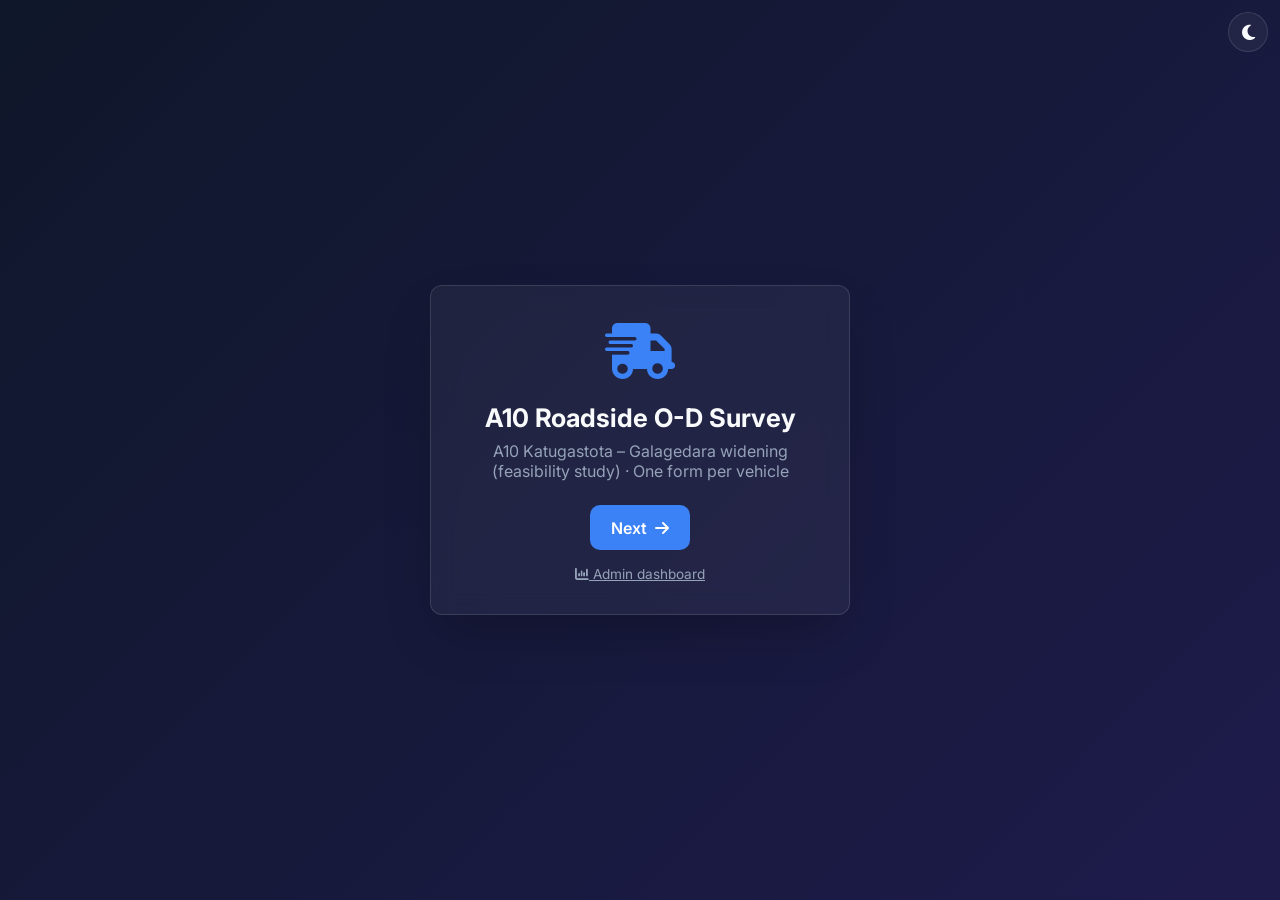
<file: index.html>
<!DOCTYPE html>
<html lang="en">
<head>
    <meta charset="UTF-8">
    <meta name="viewport" content="width=device-width, initial-scale=1.0, viewport-fit=cover">
    <title>A10 Roadside O-D Survey</title>
    <link href="https://fonts.googleapis.com/css2?family=Inter:wght@400;500;600;700;800&display=swap" rel="stylesheet">
    <link rel="stylesheet" href="https://cdnjs.cloudflare.com/ajax/libs/font-awesome/6.4.0/css/all.min.css">
    <link rel="stylesheet" href="style.css">
    <link rel="manifest" href="manifest.json">
    <link rel="icon" type="image/png" sizes="32x32" href="icons/favicon-32.png">
    <link rel="apple-touch-icon" href="icons/apple-touch-icon.png">
    <meta name="theme-color" content="#0f172a">
    <meta name="apple-mobile-web-app-capable" content="yes">
</head>
<body>

    <button id="theme-toggle" class="theme-btn" title="Toggle theme" aria-label="Toggle theme">
        <i class="fa-solid fa-moon"></i>
    </button>

    <div id="app-container">

        <!-- Screen 1: Welcome -->
        <section id="screen-welcome" class="screen active">
            <div class="card">
                <div class="icon-container"><i class="fa-solid fa-truck-fast"></i></div>
                <h1 class="title">A10 Roadside O-D Survey</h1>
                <p class="subtitle">One form per vehicle</p>
                <button id="btn-next" class="btn-primary pulse-anim">Next <i class="fa-solid fa-arrow-right"></i></button>
                <a href="admin.html" class="btn-link admin-link"><i class="fa-solid fa-chart-column"></i> Admin dashboard</a>
            </div>
        </section>

        <!-- Screen 2: Shift setup -->
        <section id="screen-setup" class="screen">
            <div class="card">
                <h2 class="title">Shift Setup</h2>
                <div class="form-group">
                    <label for="surveyor-name"><i class="fa-solid fa-user"></i> Recorder (enumerator)</label>
                    <input type="text" id="surveyor-name" placeholder="Enter your name" autocomplete="off">
                </div>
                <div class="form-group">
                    <label id="lbl-survey-location"><i class="fa-solid fa-location-dot"></i> Survey location (station)</label>
                    <div id="loc-chips" class="chips setup-chips loc-chips" role="radiogroup" aria-labelledby="lbl-survey-location"></div>
                    <input type="hidden" id="survey-location">
                </div>
                <div class="form-group">
                    <label for="survey-direction"><i class="fa-solid fa-arrow-right-arrow-left"></i> Direction of travel surveyed</label>
                    <div id="dir-chips" class="chips setup-chips" role="radiogroup" aria-label="Direction"></div>
                    <input type="text" id="survey-direction" placeholder="or type, e.g. Towards Kandy" autocomplete="off">
                </div>
                <p class="setup-note"><i class="fa-solid fa-location-crosshairs"></i> Date, time, a form number and the phone's GPS position are saved with every interview automatically. Allow location access when the phone asks.</p>
                <button id="btn-start" class="btn-primary w-full btn-disabled" disabled>Start Shift <i class="fa-solid fa-play"></i></button>
                <button id="btn-export-setup" class="btn-link" type="button"><i class="fa-solid fa-download"></i> Export Local Backup</button>
            </div>
        </section>

        <!-- Screen 3: Questionnaire -->
        <section id="screen-survey" class="screen survey-screen">
            <header class="topbar">
                <div class="session-info">
                    <span class="chip chip-strong"><i class="fa-solid fa-user"></i> <b id="info-name">-</b></span>
                    <span class="chip"><i class="fa-solid fa-location-dot"></i> <b id="info-location">-</b></span>
                    <button id="info-direction" class="chip chip-btn" type="button" title="Tap to change the direction surveyed"><i class="fa-solid fa-arrow-right-arrow-left"></i> <b id="info-direction-text">-</b></button>
                    <span id="gps-chip" class="chip gps-chip wait" title="Saved with each interview"><i class="fa-solid fa-location-crosshairs"></i> <span class="gps-text">GPS searching…</span></span>
                </div>
                <div class="header-actions">
                    <span id="sync-status" class="sync-status"><span class="dot"></span><span class="sync-text">Online</span></span>
                    <button id="btn-my-vehicles" class="chip chip-btn" type="button" title="My vehicles today, against my target"><i class="fa-solid fa-clipboard-check"></i> <b id="count-session">0</b> <i class="fa-solid fa-chevron-down my-chev"></i></button>
                    <button id="btn-undo" class="icon-btn" title="Delete the last saved interview"><i class="fa-solid fa-rotate-left"></i><span class="hide-sm">Undo</span></button>
                    <button id="btn-export" class="icon-btn" title="Export local backup"><i class="fa-solid fa-download"></i></button>
                    <button id="btn-end" class="icon-btn danger" title="End shift"><i class="fa-solid fa-flag-checkered"></i><span class="hide-sm">End</span></button>
                </div>
            </header>

            <main class="form-scroll" id="form-scroll">
                <div class="interview-form">
                    <!-- Filled in automatically -->
                    <section class="q auto-info" aria-label="Recorded automatically">
                        <div class="auto-grid">
                            <div class="auto-wide"><span class="auto-label">Form No. (next)</span><b id="auto-id">-</b></div>
                            <div><span class="auto-label">Date</span><b id="auto-date">-</b></div>
                            <div><span class="auto-label">Time</span><b id="auto-time">-</b></div>
                            <div class="auto-wide"><span class="auto-label">Location (GPS)</span><b id="auto-location">Waiting for GPS…</b></div>
                        </div>
                        <p class="auto-note"><i class="fa-solid fa-circle-info"></i> Recorded automatically when you save.</p>
                    </section>
                    <form id="interview-form" class="interview-form" novalidate autocomplete="off"></form>
                </div>
            </main>

            <footer class="save-bar">
                <span id="progress" class="progress">0 answered</span>
                <button id="btn-clear" class="btn-secondary" type="button"><i class="fa-solid fa-eraser"></i> Clear</button>
                <button id="btn-save" class="btn-primary" type="button"><i class="fa-solid fa-floppy-disk"></i> Save interview</button>
            </footer>
        </section>
    </div>

    <!-- Modal (confirm / summary) -->
    <div id="modal" class="modal hidden" role="dialog" aria-modal="true" aria-labelledby="modal-title">
        <div class="modal-card">
            <h3 id="modal-title"></h3>
            <div id="modal-body"></div>
            <div class="modal-actions">
                <button id="modal-cancel" class="btn-secondary">Cancel</button>
                <button id="modal-ok" class="btn-primary">OK</button>
            </div>
        </div>
    </div>

    <div id="toast-container" aria-live="polite"></div>

    <script>
        if ('serviceWorker' in navigator) {
            window.addEventListener('load', () => {
                navigator.serviceWorker.register('./sw.js').catch(err => console.log('SW registration failed:', err));
            });
        }
    </script>
    <script src="config.js"></script>
    <script src="areas.js"></script>
    <script src="app.js"></script>
</body>
</html>
</file>
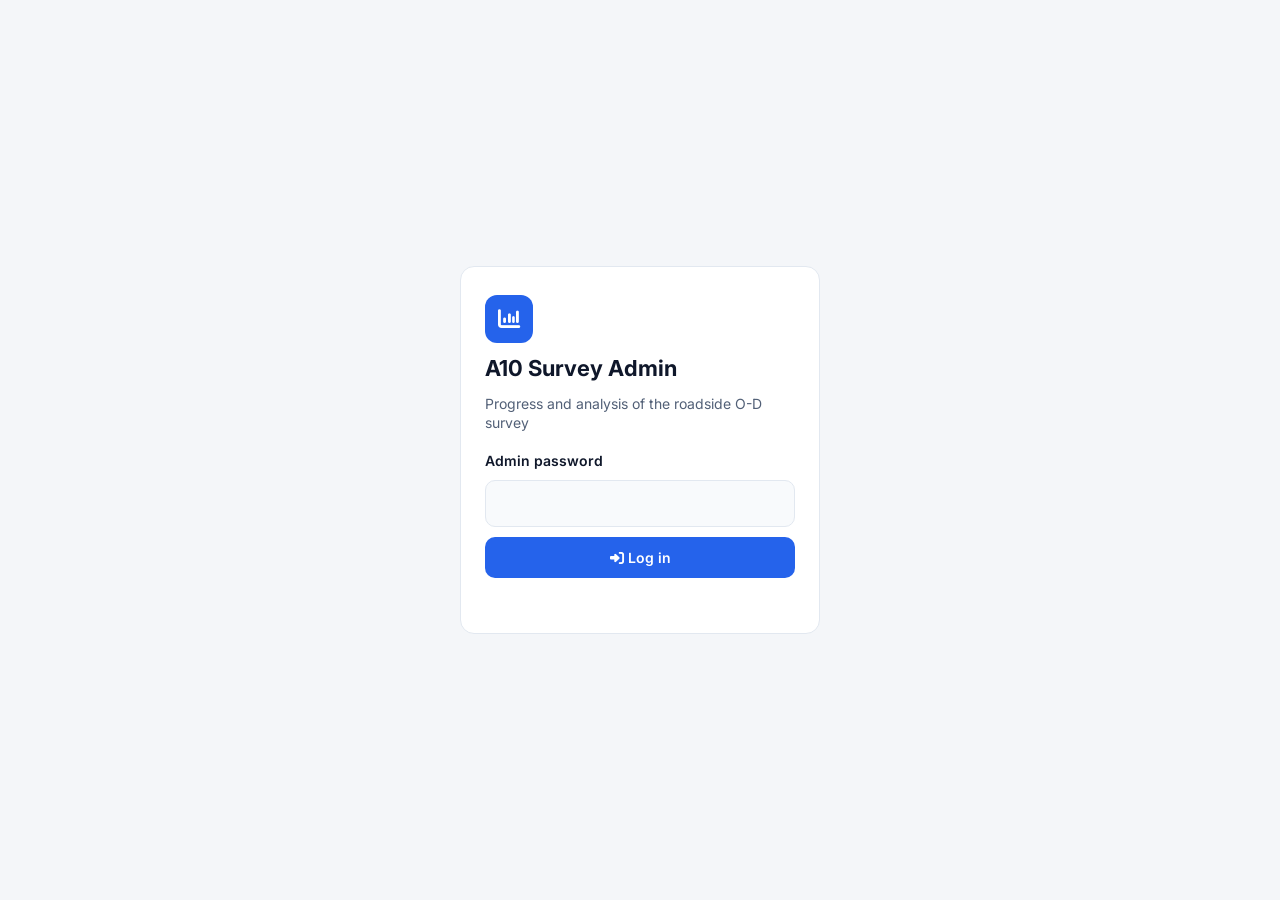
<file: admin.html>
<!DOCTYPE html>
<html lang="en">
<head>
    <meta charset="UTF-8">
    <meta name="viewport" content="width=device-width, initial-scale=1.0">
    <title>A10 Survey Admin</title>
    <meta name="robots" content="noindex">
    <link href="https://fonts.googleapis.com/css2?family=Inter:wght@400;500;600;700&display=swap" rel="stylesheet">
    <link rel="stylesheet" href="https://cdnjs.cloudflare.com/ajax/libs/font-awesome/6.4.0/css/all.min.css">
    <link rel="stylesheet" href="admin.css">
    <link rel="icon" type="image/png" sizes="32x32" href="icons/favicon-32.png">
</head>
<body>
    <!-- Login -->
    <main id="login" class="login">
        <form id="login-form" class="login-card" autocomplete="off">
            <div class="login-icon"><i class="fa-solid fa-chart-column"></i></div>
            <h1>A10 Survey Admin</h1>
            <p class="muted">Progress and analysis of the roadside O-D survey</p>
            <label for="pw">Admin password</label>
            <input id="pw" type="password" autocomplete="current-password" required>
            <button type="submit" id="login-btn" class="btn"><i class="fa-solid fa-right-to-bracket"></i> Log in</button>
            <p id="login-msg" class="msg" role="alert"></p>
        </form>
    </main>

    <!-- Dashboard -->
    <div id="dash" class="hidden">
        <header class="top">
            <div class="brand"><i class="fa-solid fa-chart-column"></i> A10 Survey Admin</div>
            <nav class="tabs" role="tablist" id="tabs"></nav>
            <div class="top-actions">
                <span id="updated" class="muted small"></span>
                <button id="refresh" class="btn-ghost" title="Refresh now"><i class="fa-solid fa-rotate"></i><span class="hide-sm"> Refresh</span></button>
                <button id="logout" class="btn-ghost" title="Log out"><i class="fa-solid fa-right-from-bracket"></i></button>
            </div>
        </header>
        <div class="filters">
            <label>Station <select id="f-station"></select></label>
            <label>Date <select id="f-date"></select></label>
        </div>
        <main id="view" class="view"></main>
    </div>

    <script src="config.js"></script>
    <script src="admin.js"></script>
</body>
</html>
</file>
<file: style.css>
:root {
    --bg-gradient: linear-gradient(135deg, #0f172a 0%, #1e1b4b 100%);
    --glass-bg: rgba(255, 255, 255, 0.05);
    --glass-bg-strong: rgba(255, 255, 255, 0.09);
    --glass-border: rgba(255, 255, 255, 0.12);
    --sheet-bg: #1e293b;
    --text-primary: #f8fafc;
    --text-secondary: #94a3b8;

    --accent: #3b82f6;
    --accent-hover: #2563eb;
    --accent-soft: rgba(59, 130, 246, 0.22);
    --ok: #10b981;
    --danger: #ef4444;
    --warn: #f59e0b;

    --card-radius: 12px;
    --btn-radius: 10px;
    --wheel-item: 44px;
}

body.light-theme {
    --bg-gradient: linear-gradient(135deg, #f1f5f9 0%, #cbd5e1 100%);
    --glass-bg: rgba(255, 255, 255, 0.7);
    --glass-bg-strong: rgba(255, 255, 255, 0.95);
    --glass-border: rgba(15, 23, 42, 0.12);
    --sheet-bg: #ffffff;
    --text-primary: #0f172a;
    --text-secondary: #475569;
    --accent-soft: rgba(59, 130, 246, 0.16);
    --ok: #059669;
    --danger: #dc2626;
}

* { margin: 0; padding: 0; box-sizing: border-box; -webkit-tap-highlight-color: transparent; }
html, body { height: 100%; }
body {
    font-family: 'Inter', system-ui, sans-serif;
    background: #0f172a;
    background: var(--bg-gradient);
    color: var(--text-primary);
    overflow: hidden;
}
button { font-family: inherit; cursor: pointer; }
.hidden { display: none !important; }
.w-full { width: 100%; }

#app-container { width: 100%; height: 100vh; position: relative; }
@supports (height: 100dvh) { #app-container { height: 100dvh; } }

/* ---------- Screens ---------- */
.screen {
    position: absolute;
    inset: 0;
    display: flex;
    flex-direction: column;
    justify-content: center;
    align-items: center;
    padding: 16px;
    opacity: 0;
    pointer-events: none;
    transition: opacity 0.3s ease-in-out;
    overflow-y: auto;
}
.screen.active { opacity: 1; pointer-events: all; z-index: 10; }

.theme-btn {
    position: fixed;
    top: 12px;
    right: 12px;
    width: 40px;
    height: 40px;
    border-radius: 50%;
    background: var(--glass-bg);
    border: 1px solid var(--glass-border);
    color: var(--text-primary);
    font-size: 1.1rem;
    z-index: 100;
    backdrop-filter: blur(10px);
}
body.on-survey .theme-btn { display: none; }

/* ---------- Cards / setup ---------- */
.card {
    background: var(--glass-bg);
    backdrop-filter: blur(12px);
    border: 1px solid var(--glass-border);
    border-radius: var(--card-radius);
    padding: 2rem;
    text-align: center;
    width: 420px;
    max-width: 100%;
    box-shadow: 0 25px 50px -12px rgba(0, 0, 0, 0.25);
    margin: auto;
}
.icon-container { font-size: 3.5rem; color: var(--accent); margin-bottom: 1rem; }
.title { font-size: 1.6rem; font-weight: 700; margin-bottom: 0.5rem; }
.subtitle { color: var(--text-secondary); margin-bottom: 1.5rem; }
#screen-setup .title { margin-bottom: 1.25rem; }

.form-group { margin-bottom: 1.1rem; text-align: left; }
.form-group label { display: block; font-weight: 600; font-size: 0.9rem; margin-bottom: 0.4rem; }
.form-group label i { color: var(--accent); margin-right: 0.35rem; width: 1em; }

input[type="text"], textarea {
    width: 100%;
    padding: 0.75rem 0.9rem;
    border-radius: var(--btn-radius);
    border: 1px solid var(--glass-border);
    background: var(--glass-bg-strong);
    color: var(--text-primary);
    font-size: 1rem;
    font-family: inherit;
    outline: none;
}
textarea { resize: vertical; min-height: 64px; }
input[type="text"]:focus, textarea:focus { border-color: var(--accent); box-shadow: 0 0 0 3px rgba(59, 130, 246, 0.25); }
input::placeholder, textarea::placeholder { color: var(--text-secondary); }

.input-with-button { display: flex; gap: 0.5rem; }
.btn-icon {
    flex: 0 0 48px;
    border-radius: var(--btn-radius);
    border: 1px solid var(--glass-border);
    background: var(--glass-bg-strong);
    color: var(--accent);
    font-size: 1.1rem;
}
.status-text { font-size: 0.8rem; margin-top: 0.35rem; color: var(--text-secondary); }
.status-text.ok { color: var(--ok); }
.status-text.err { color: var(--danger); }

.btn-primary, .btn-secondary {
    border: none;
    border-radius: var(--btn-radius);
    padding: 0.8rem 1.3rem;
    font-size: 1rem;
    font-weight: 600;
    display: inline-flex;
    align-items: center;
    justify-content: center;
    gap: 0.5rem;
}
.btn-primary { background: var(--accent); color: #fff; }
.btn-primary:active { background: var(--accent-hover); transform: scale(0.98); }
.btn-secondary { background: var(--glass-bg-strong); color: var(--text-primary); border: 1px solid var(--glass-border); }
.btn-primary.danger { background: var(--danger); }
.btn-disabled, .btn-primary:disabled { opacity: 0.45; pointer-events: none; }
.btn-link {
    display: block;
    margin: 1rem auto 0;
    background: none;
    border: none;
    color: var(--text-secondary);
    font-size: 0.85rem;
    text-decoration: underline;
}
.pulse-anim { animation: pulse 2s infinite; }
@keyframes pulse {
    0% { box-shadow: 0 0 0 0 rgba(59, 130, 246, 0.6); }
    70% { box-shadow: 0 0 0 12px rgba(59, 130, 246, 0); }
    100% { box-shadow: 0 0 0 0 rgba(59, 130, 246, 0); }
}

/* ---------- Interview screen ---------- */
.survey-screen {
    justify-content: flex-start;
    align-items: stretch;
    padding: 0;
    overflow: hidden;
}

.topbar {
    display: flex;
    justify-content: space-between;
    align-items: center;
    gap: 8px;
    flex-wrap: wrap;
    padding: 8px 12px;
    padding-top: max(8px, env(safe-area-inset-top));
    border-bottom: 1px solid var(--glass-border);
    background: var(--glass-bg);
    backdrop-filter: blur(10px);
}
.session-info, .header-actions { display: flex; align-items: center; gap: 6px; flex-wrap: wrap; }

.chip {
    display: inline-flex;
    align-items: center;
    gap: 6px;
    padding: 6px 10px;
    border-radius: 999px;
    background: var(--glass-bg);
    border: 1px solid var(--glass-border);
    font-size: 0.85rem;
    white-space: nowrap;
    max-width: 40vw;
    overflow: hidden;
    text-overflow: ellipsis;
}
.chip-strong { background: rgba(59, 130, 246, 0.18); border-color: rgba(59, 130, 246, 0.5); }
.chip i { color: var(--text-secondary); }

.icon-btn {
    display: inline-flex;
    align-items: center;
    gap: 6px;
    min-height: 34px;
    padding: 6px 12px;
    border-radius: 999px;
    border: 1px solid var(--glass-border);
    background: var(--glass-bg-strong);
    color: var(--text-primary);
    font-size: 0.85rem;
    font-weight: 600;
}
.icon-btn.danger { color: #fff; background: var(--danger); border-color: transparent; }

.sync-status { display: inline-flex; align-items: center; gap: 6px; font-size: 0.8rem; color: var(--text-secondary); white-space: nowrap; cursor: pointer; }
.sync-status .dot { width: 9px; height: 9px; border-radius: 50%; background: var(--ok); }
.sync-status.pending .dot { background: var(--warn); }
.sync-status.syncing .dot { background: var(--accent); animation: blink 1s infinite; }
.sync-status.offline .dot, .sync-status.error .dot { background: var(--danger); }
.sync-status.unconfigured .dot { background: var(--text-secondary); }
@keyframes blink { 50% { opacity: 0.3; } }

.form-scroll { flex: 1; overflow-y: auto; -webkit-overflow-scrolling: touch; padding: 12px 12px 24px; }
.interview-form { max-width: 760px; margin: 0 auto; display: flex; flex-direction: column; gap: 10px; }

.q {
    padding: 12px 14px 14px;
    border-radius: var(--card-radius);
    background: var(--glass-bg);
    border: 1px solid var(--glass-border);
    scroll-margin-top: 12px;
}
.q.answered { border-color: rgba(16, 185, 129, 0.45); }
.q-label { display: flex; align-items: baseline; gap: 8px; font-weight: 700; font-size: 1rem; margin-bottom: 10px; }
.q-num {
    flex: none;
    display: inline-grid;
    place-items: center;
    min-width: 24px;
    height: 24px;
    padding: 0 6px;
    border-radius: 999px;
    background: var(--accent);
    color: #fff;
    font-size: 0.75rem;
}
.q.answered .q-num { background: var(--ok); }
.q-hint { font-weight: 500; font-size: 0.8rem; color: var(--text-secondary); }

/* Time fields */
.time-row { display: flex; gap: 8px; align-items: stretch; flex-wrap: wrap; }
.time-btn {
    flex: 1 1 160px;
    display: flex;
    align-items: center;
    gap: 12px;
    padding: 10px 14px;
    border-radius: var(--btn-radius);
    border: 1px solid var(--glass-border);
    background: var(--glass-bg-strong);
    color: var(--text-primary);
    font-size: 1.6rem;
    font-weight: 700;
    font-variant-numeric: tabular-nums;
    text-align: left;
}
.time-btn i { font-size: 1.1rem; color: var(--accent); }
.time-btn.empty .time-val { color: var(--text-secondary); }
.mini-btn {
    padding: 0 16px;
    border-radius: var(--btn-radius);
    border: 1px solid var(--glass-border);
    background: var(--glass-bg-strong);
    color: var(--text-primary);
    font-weight: 600;
}
.segmented { display: inline-flex; border: 1px solid var(--glass-border); border-radius: var(--btn-radius); overflow: hidden; }
.segmented button { padding: 8px 14px; border: none; background: var(--glass-bg-strong); color: var(--text-secondary); font-weight: 600; font-size: 0.85rem; }
.segmented button.selected { background: var(--accent); color: #fff; }
.stay-info { margin-top: 8px; font-size: 0.85rem; color: var(--text-secondary); }
.stay-info.warn { color: var(--warn); }

/* Choice chips */
.chips { display: flex; flex-wrap: wrap; gap: 8px; }
.chips.grid { display: grid; grid-template-columns: repeat(auto-fill, minmax(170px, 1fr)); }
.chip-opt {
    display: inline-flex;
    align-items: center;
    gap: 8px;
    min-height: 44px;
    padding: 8px 14px;
    border-radius: var(--btn-radius);
    border: 2px solid var(--glass-border);
    background: var(--glass-bg-strong);
    color: var(--text-primary);
    font-size: 0.95rem;
    font-weight: 600;
    text-align: left;
    line-height: 1.2;
}
.chip-opt i { color: var(--text-secondary); width: 1.1em; text-align: center; }
.chip-opt.selected { border-color: var(--accent); background: var(--accent-soft); }
.chip-opt.selected i { color: var(--accent); }
.chips.yesno .chip-opt { min-width: 96px; justify-content: center; font-size: 1rem; }
.chips.multi .chip-opt::before {
    content: '';
    flex: none;
    width: 16px;
    height: 16px;
    border-radius: 4px;
    border: 2px solid var(--text-secondary);
}
.chips.multi .chip-opt.selected::before { background: var(--accent); border-color: var(--accent); box-shadow: inset 0 0 0 2px var(--sheet-bg); }
.other-input, .notes-input { margin-top: 10px; }

/* Place autocomplete */
.place { position: relative; }
.place .place-icon { position: absolute; left: 12px; top: 50%; transform: translateY(-50%); color: var(--accent); pointer-events: none; }
.place input { padding-left: 2.3rem; padding-right: 2.3rem; }
.place .place-clear {
    position: absolute;
    right: 6px;
    top: 50%;
    transform: translateY(-50%);
    width: 32px;
    height: 32px;
    border: none;
    border-radius: 50%;
    background: transparent;
    color: var(--text-secondary);
}
.place-status { margin-top: 6px; font-size: 0.8rem; color: var(--text-secondary); min-height: 1em; }
.place-status.ok { color: var(--ok); }
.suggest {
    list-style: none;
    position: absolute;
    left: 0;
    right: 0;
    top: calc(100% + 4px);
    z-index: 50;
    max-height: 280px;
    overflow-y: auto;
    border-radius: var(--btn-radius);
    border: 1px solid var(--glass-border);
    background: var(--sheet-bg);
    box-shadow: 0 16px 32px rgba(0, 0, 0, 0.35);
}
.suggest li { padding: 10px 12px; border-bottom: 1px solid var(--glass-border); cursor: pointer; }
.suggest li:last-child { border-bottom: none; }
.suggest li.active, .suggest li:hover { background: var(--accent-soft); }
.suggest .s-main { font-weight: 600; font-size: 0.95rem; }
.suggest .s-sub { font-size: 0.78rem; color: var(--text-secondary); margin-top: 2px; }
.suggest .s-tag { font-size: 0.65rem; font-weight: 700; color: var(--accent); margin-left: 6px; text-transform: uppercase; }
.suggest .s-info { cursor: default; color: var(--text-secondary); font-size: 0.85rem; }
.suggest .s-attrib { cursor: default; font-size: 0.7rem; color: var(--text-secondary); text-align: right; padding: 4px 10px; }

/* Save bar */
.save-bar {
    display: flex;
    align-items: center;
    gap: 8px;
    padding: 10px 12px;
    padding-bottom: max(10px, env(safe-area-inset-bottom));
    border-top: 1px solid var(--glass-border);
    background: var(--glass-bg);
    backdrop-filter: blur(10px);
}
.save-bar .progress { flex: 1; font-size: 0.85rem; color: var(--text-secondary); }
.save-bar .btn-primary { background: var(--ok); }

/* Netlify adds a "Powered by Netlify" badge fixed to the bottom-right
   corner. Keep the Save button clear of it: leave that corner empty on
   wide screens, and lift the bar above the badge on phones. */
body.has-host-badge .save-bar { padding-right: 240px; }
@media (max-width: 699px) {
    body.has-host-badge .save-bar { padding-right: 12px; padding-bottom: calc(max(10px, env(safe-area-inset-bottom)) + 62px); }
    body.has-host-badge #toast-container { bottom: 140px; }
}

/* ---------- Time wheel sheet ---------- */
.sheet {
    position: fixed;
    inset: 0;
    z-index: 400;
    display: flex;
    align-items: flex-end;
    justify-content: center;
    background: rgba(2, 6, 23, 0.55);
}
.sheet-card {
    width: 420px;
    max-width: 100%;
    padding: 16px 16px max(16px, env(safe-area-inset-bottom));
    border-radius: 16px 16px 0 0;
    background: var(--sheet-bg);
    border: 1px solid var(--glass-border);
    animation: sheetUp 0.2s ease-out;
}
@media (min-height: 700px) and (min-width: 600px) { .sheet { align-items: center; } .sheet-card { border-radius: 16px; } }
@keyframes sheetUp { from { transform: translateY(30px); opacity: 0; } to { transform: none; opacity: 1; } }
.sheet-card h3 { text-align: center; margin-bottom: 12px; }

.wheels { position: relative; display: flex; justify-content: center; align-items: flex-start; gap: 8px; }
.wheel-wrap { display: flex; flex-direction: column; align-items: center; gap: 4px; }
.wheel {
    width: 96px;
    height: calc(var(--wheel-item) * 5);
    overflow-y: scroll;
    scroll-snap-type: y mandatory;
    scrollbar-width: none;
    position: relative;
    z-index: 2;
    outline: none;
    -webkit-mask-image: linear-gradient(to bottom, transparent 0%, #000 30%, #000 70%, transparent 100%);
    mask-image: linear-gradient(to bottom, transparent 0%, #000 30%, #000 70%, transparent 100%);
}
.wheel::-webkit-scrollbar { display: none; }
.wheel .spacer { height: calc(var(--wheel-item) * 2); }
.wheel .item {
    height: var(--wheel-item);
    display: grid;
    place-items: center;
    scroll-snap-align: center;
    font-size: 1.3rem;
    font-variant-numeric: tabular-nums;
    color: var(--text-secondary);
    cursor: pointer;
    user-select: none;
}
.wheel .item.near { font-size: 1.5rem; }
.wheel .item.sel { font-size: 2rem; font-weight: 800; color: var(--text-primary); }
.wheel-colon { height: calc(var(--wheel-item) * 5); display: grid; place-items: center; font-size: 2rem; font-weight: 800; z-index: 2; }
.wheel-cap { font-size: 0.75rem; color: var(--text-secondary); }
.wheel-band {
    position: absolute;
    left: 50%;
    top: calc(var(--wheel-item) * 2);
    width: 240px;
    height: var(--wheel-item);
    transform: translateX(-50%);
    border-radius: 10px;
    background: var(--accent-soft);
    border: 1px solid rgba(59, 130, 246, 0.5);
    z-index: 1;
}
.sheet-actions { display: grid; grid-template-columns: 1fr 1fr 1.4fr; gap: 8px; margin-top: 14px; }

/* ---------- Modal / toast ---------- */
.modal {
    position: fixed;
    inset: 0;
    z-index: 500;
    display: flex;
    align-items: center;
    justify-content: center;
    padding: 16px;
    background: rgba(2, 6, 23, 0.6);
}
.modal-card {
    width: 440px;
    max-width: 100%;
    max-height: 100%;
    overflow-y: auto;
    padding: 1.4rem;
    border-radius: var(--card-radius);
    background: var(--sheet-bg);
    border: 1px solid var(--glass-border);
}
.modal-card h3 { margin-bottom: 0.6rem; }
#modal-body { color: var(--text-secondary); font-size: 0.95rem; line-height: 1.5; }
#modal-body table { width: 100%; border-collapse: collapse; margin-top: 0.5rem; color: var(--text-primary); }
#modal-body td { padding: 4px 0; border-bottom: 1px solid var(--glass-border); }
#modal-body td:last-child { text-align: right; font-weight: 700; }
.modal-actions { display: flex; justify-content: flex-end; gap: 8px; margin-top: 1.2rem; }

#toast-container {
    position: fixed;
    bottom: 76px;
    left: 50%;
    transform: translateX(-50%);
    z-index: 600;
    pointer-events: none;
    width: max-content;
    max-width: calc(100% - 32px);
}
.toast {
    padding: 8px 14px;
    border-radius: 999px;
    background: #0f172a;
    color: #fff;
    border: 1px solid var(--ok);
    font-size: 0.85rem;
    box-shadow: 0 8px 20px rgba(0, 0, 0, 0.3);
}
.toast.error { background: #b91c1c; border-color: #b91c1c; }
.toast.info { border-color: var(--accent); }

/* KMTT: GPS chip, setup note, interview-info strip, empty optionsFrom note */
.gps-chip.good { border-color: rgba(16, 185, 129, 0.6); }
.gps-chip.good i { color: var(--ok); }
.gps-chip.fair i { color: #f59e0b; }
.gps-chip.wait i { color: var(--text-secondary); animation: blink 1.4s infinite; }
.gps-chip.bad { border-color: rgba(220, 38, 38, 0.6); }
.gps-chip.bad i { color: #dc2626; }
.setup-note { font-size: 0.85rem; color: var(--text-secondary); margin: 4px 0 16px; line-height: 1.45; }
.setup-note i { color: var(--accent); margin-right: 4px; }
.auto-wide { grid-column: 1 / -1; }
#auto-location { font-size: 1rem; }
.chips-empty { font-size: 0.85rem; color: var(--text-secondary); margin: 4px 0 0; }
.form-section { margin: 14px 2px 2px; font-size: 0.8rem; font-weight: 800; letter-spacing: 0.06em; text-transform: uppercase; color: var(--accent); }
.form-section:first-child { margin-top: 2px; }

.storage-warning {
    position: fixed;
    top: 0;
    left: 0;
    right: 0;
    z-index: 700;
    background: #b91c1c;
    color: #fff;
    padding: 10px 16px;
    font-weight: 700;
    text-align: center;
}
.storage-warning button { margin-left: 12px; background: #fff; color: #b91c1c; border: none; border-radius: 4px; padding: 4px 10px; font-weight: 700; }

@media (max-width: 600px) {
    .hide-sm { display: none; }
    .chips.grid { grid-template-columns: 1fr 1fr; }
    .save-bar .progress { font-size: 0.75rem; }
    .save-bar .btn-secondary { padding: 0.8rem; }
    .save-bar .btn-secondary .lbl { display: none; }
}

@media (prefers-reduced-motion: reduce) {
    *, *::before, *::after { animation: none !important; transition: none !important; scroll-behavior: auto !important; }
}

/* Setup: Paid / Non-paid parking toggle */
.group-label { display: block; font-weight: 600; font-size: 0.9rem; margin-bottom: 0.4rem; }
.group-label i { color: var(--accent); margin-right: 0.35rem; width: 1em; }
.segmented-lg { display: flex; width: 100%; }
.segmented-lg button { flex: 1; padding: 12px 8px; font-size: 0.95rem; display: inline-flex; align-items: center; justify-content: center; gap: 8px; }

/* Option icons can be inline SVG (three-wheeler) */
.chip-opt .svg-icon { flex: none; width: 1.45em; height: 1.15em; color: var(--text-secondary); }
.chip-opt.selected .svg-icon { color: var(--accent); }

/* The Netlify badge (about 200x64 px, bottom-right, above everything) also
   covered the time wheel's Done button and pop-up buttons on phones. Lift
   those clear of it too. */
@media (max-width: 640px) {
    body.has-host-badge .sheet-card { padding-bottom: calc(max(16px, env(safe-area-inset-bottom)) + 72px); }
    body.has-host-badge .modal { padding-bottom: 88px; }
}

/* "Use as typed" - first row of the place suggestions */
.suggest li.s-typed { background: var(--accent-soft); }
.suggest li.s-typed .s-main i { color: var(--accent); margin-right: 4px; }
.suggest li.s-typed .s-sub { color: var(--accent); font-weight: 600; }

/* ===================== Pedestrian O-D additions ===================== */
.opt { font-weight: 500; color: var(--text-secondary); font-size: 0.8rem; }
.auto-info { padding: 10px 14px; }
.auto-grid { display: grid; grid-template-columns: repeat(2, minmax(0, 1fr)); gap: 8px; }
.auto-grid > div { display: flex; flex-direction: column; gap: 2px; }
.auto-label { font-size: 0.72rem; font-weight: 700; text-transform: uppercase; letter-spacing: 0.04em; color: var(--text-secondary); }
.auto-grid b { font-size: 1.25rem; font-variant-numeric: tabular-nums; }
.auto-note { margin-top: 6px; font-size: 0.78rem; color: var(--text-secondary); }
.auto-note i { color: var(--accent); margin-right: 4px; }
#screen-setup .btn-secondary.w-full { justify-content: center; }
.auto-grid b { white-space: nowrap; }
@media (max-width: 600px) {
    .auto-grid { grid-template-columns: auto 1fr; column-gap: 24px; }
    .auto-grid b { font-size: 1.05rem; }
}

/* Route map */
.route-map { height: 320px; border-radius: 10px; overflow: hidden; border: 1px solid var(--glass-border); background: #e5e7eb; z-index: 0; }
.route-tools { display: flex; gap: 8px; margin-top: 8px; flex-wrap: wrap; }
.route-tools .mini-btn { min-height: 40px; padding: 0 12px; display: inline-flex; align-items: center; gap: 6px; }
.route-tools .mini-btn:disabled { opacity: 0.4; }
.route-info { margin-top: 8px; font-size: 0.85rem; color: var(--text-secondary); }
.route-info.ok { color: var(--ok); }
.route-info.warn { color: var(--warn); }
.route-map .leaflet-control-layers { border-radius: 8px; font: 600 13px 'Inter', sans-serif; color: #111827; }
.route-map .leaflet-control-layers-base label { display: flex; align-items: center; gap: 4px; padding: 3px 2px; }
.route-pt { display: grid; place-items: center; }
.route-pt span { display: grid; place-items: center; width: 26px; height: 26px; border-radius: 50%; background: #2563eb; color: #fff; font: 700 12px 'Inter', sans-serif; border: 2px solid #fff; box-shadow: 0 1px 4px rgba(0,0,0,0.4); }
.route-pt.start span { background: #059669; }
.route-pt.end span { background: #dc2626; }
.route-pt.planned span { background: #f97316; }
.route-tools .route-phase.planned { border-color: #f97316; color: #f97316; }
/* Full screen: the map box moves into .route-overlay on <body>, showing only
   the map, Minimize, the points line, Undo point and Save route. */
.route-box { position: relative; }
.route-min, .route-tools .route-save { display: none; }
.route-overlay { display: none; }
.route-overlay.open {
    position: fixed; top: 0; left: 0; right: 0; bottom: 0; height: 100%; height: 100dvh; z-index: 450;
    display: flex; flex-direction: column; background: var(--sheet-bg);
}
body.has-host-badge .route-overlay.open { padding-bottom: 76px; }
.route-overlay .route-box { flex: 1; display: flex; flex-direction: column; min-height: 0; }
.route-overlay .route-map { flex: 1; height: auto; min-height: 0; border: 0; border-radius: 0; }
.route-overlay .leaflet-control-zoom, .route-overlay .leaflet-control-layers { display: none; }
.route-overlay .route-tools { display: grid; grid-template-columns: 1fr 1.25fr 1.1fr; gap: 8px; margin: 0; padding: 10px 12px max(10px, env(safe-area-inset-bottom)); }
.route-overlay .route-tools .mini-btn { min-height: 52px; justify-content: center; font-size: 1rem; }
.route-overlay .route-tools > :nth-child(2), .route-overlay .route-tools > :nth-child(3) { display: none; }
.route-overlay .route-tools .route-save { display: inline-flex; background: var(--ok); border-color: var(--ok); color: #fff; order: 3; }
.route-overlay .route-tools .route-phase { order: 2; }
.route-overlay .route-tools .mini-btn { font-size: 0.9rem; padding: 0 8px; }
.route-overlay .route-min {
    display: grid; place-items: center; position: absolute; z-index: 1001;
    top: max(12px, env(safe-area-inset-top)); left: 12px; width: 48px; height: 48px;
    border-radius: 50%; border: 0; background: rgba(17, 24, 39, 0.85); color: #fff; font-size: 1.2rem;
    box-shadow: 0 2px 8px rgba(0, 0, 0, 0.4);
}
.route-overlay .route-info {
    position: absolute; z-index: 1001; margin: 0;
    top: max(12px, env(safe-area-inset-top)); left: 72px; right: 12px; min-height: 48px;
    display: flex; align-items: center; padding: 6px 14px; border-radius: 24px;
    background: rgba(17, 24, 39, 0.85); color: #fff; font-weight: 600; box-shadow: 0 2px 8px rgba(0, 0, 0, 0.4);
}
.route-overlay .route-info.ok { color: #6ee7b7; }
.route-overlay .route-info.warn { color: #fcd34d; }
.route-search { display: none; }
.route-overlay .route-search { display: block; position: absolute; z-index: 1002; top: max(12px, env(safe-area-inset-top)); left: 72px; right: 12px; }
.route-overlay .route-search input { height: 48px; border-radius: 24px; padding-right: 14px; background: var(--sheet-bg); box-shadow: 0 2px 8px rgba(0, 0, 0, 0.4); }
.route-overlay .route-search .suggest { max-height: 50vh; }
.route-overlay .route-info { top: calc(max(12px, env(safe-area-inset-top)) + 58px); left: 12px; right: auto; min-height: 34px; padding: 4px 14px; font-size: 0.85rem; border-radius: 17px; }
.route-search-pin { display: grid; place-items: end center; color: #dc2626; font-size: 30px; text-shadow: 0 1px 3px rgba(0, 0, 0, 0.6); }
.route-search-tip { font: 600 12px 'Inter', sans-serif; text-align: center; }
body.route-full-open .theme-btn, body.route-full-open .topbar, body.route-full-open .save-bar { visibility: hidden; }

/* Several places (landmarks) as chips */
.place-chips { display: flex; flex-wrap: wrap; gap: 6px; margin-top: 8px; }
.place-chip { display: inline-flex; align-items: center; gap: 4px; padding: 5px 4px 5px 10px; border-radius: 999px; background: var(--accent-soft); border: 1px solid rgba(59, 130, 246, 0.5); font-size: 0.85rem; font-weight: 600; }
.place-chip button { width: 26px; height: 26px; border: none; border-radius: 50%; background: transparent; color: var(--text-secondary); }

/* ---------- Roadside O-D survey additions ---------- */
.chip-btn { cursor: pointer; color: inherit; font: inherit; }
.chip-btn:hover { border-color: var(--accent); }
.chip-btn b { overflow: hidden; text-overflow: ellipsis; }
.setup-chips { margin-bottom: 8px; }
.setup-chips .chip-opt, .modal-chips .chip-opt { flex: 1 1 100%; justify-content: flex-start; }
.loc-chips { display: grid; grid-template-columns: repeat(4, 1fr); }
.setup-chips.loc-chips .chip-opt { justify-content: center; padding-left: 4px; padding-right: 4px; white-space: nowrap; font-weight: 700; }
.modal-chips { margin: 4px 0 6px; }
.place-status.warn { color: var(--warn); }
.amount { display: flex; align-items: center; gap: 8px; flex-wrap: wrap; }
.amount-unit { font-weight: 700; color: var(--text-secondary); }
.amount input { flex: 1 1 160px; min-width: 0; }
.amount .amount-nk { flex: 0 0 auto; }
.plate .plate-prefix { flex: 1 1 110px; text-transform: uppercase; letter-spacing: 0.04em; font-weight: 600; }
.plate .plate-number { flex: 1 1 90px; letter-spacing: 0.08em; font-weight: 600; }
.plate .plate-sri, .plate .amount-nk { flex: 0 0 auto; }

/* My vehicles today (pop-up from the count button) */
#modal-body table.myv { font-size: 0.85rem; }
#modal-body table.myv th { text-align: right; font-size: 0.72rem; color: var(--text-secondary); padding: 2px 0 4px 6px; border-bottom: 1px solid var(--glass-border); }
#modal-body table.myv th:first-child, #modal-body table.myv td:first-child { text-align: left; padding-left: 0; }
#modal-body table.myv td { text-align: right; padding: 4px 0 4px 6px; font-weight: 600; }
#modal-body table.myv td:first-child { font-weight: 600; }
#modal-body table.myv td:last-child { color: var(--text-secondary); white-space: nowrap; }
#modal-body table.myv tr.met td:last-child { color: var(--ok); }
#modal-body table.myv tr.sub td { font-size: 0.78rem; font-weight: 400; color: var(--text-secondary); padding-top: 1px; padding-bottom: 1px; border-bottom: 0; }
#modal-body table.myv tr.sub td:first-child { padding-left: 1rem; }
#modal-body table.myv tr.tot td { font-weight: 800; border-top: 2px solid var(--glass-border); border-bottom: 0; }
#modal-body .myv-note { font-size: 0.75rem; margin-top: 0.5rem; }
#btn-my-vehicles .my-chev { font-size: 0.65rem; margin-left: 2px; color: var(--text-secondary); }

/* Vehicle photo: live camera view, tap to take the photo */
.photo-box { position: relative; aspect-ratio: 4 / 3; border-radius: 12px; overflow: hidden; background: #000; cursor: pointer; border: 2px solid var(--glass-border); touch-action: manipulation; }
.photo-box.has-photo { border-color: var(--ok); cursor: default; }
.photo-box.flash::after { content: ''; position: absolute; inset: 0; background: #fff; opacity: 0.7; }
.photo-video, .photo-img { position: absolute; inset: 0; width: 100%; height: 100%; object-fit: cover; }
.photo-img { display: none; }
.photo-box.has-photo .photo-img { display: block; }
.photo-box.has-photo .photo-video { display: none; }
.photo-msg { position: absolute; inset: 0; display: flex; align-items: center; justify-content: center; text-align: center; padding: 16px; color: #e2e8f0; font-size: 0.9rem; pointer-events: none; }
.photo-tip { position: absolute; left: 50%; bottom: 10px; transform: translateX(-50%); background: rgba(0, 0, 0, 0.6); color: #fff; padding: 6px 12px; border-radius: 999px; font-size: 0.85rem; white-space: nowrap; pointer-events: none; }
.photo-box:not(.live) .photo-tip { display: none; }
.photo-bar { display: flex; gap: 8px; margin-top: 8px; flex-wrap: wrap; }
.photo-bar .btn-secondary { padding: 0.55rem 0.9rem; font-size: 0.9rem; }
</file>
<file: admin.css>
:root {
    --bg: #f4f6f9;
    --surface: #ffffff;
    --surface-2: #f8fafc;
    --border: #e2e8f0;
    --text: #0f172a;
    --muted: #526077;
    --accent: #2563eb;
    --accent-ink: #ffffff;
    --track: #e7ecf3;
    --good: #047857;
    --warn: #b45309;
    --bad: #b91c1c;
}
@media (prefers-color-scheme: dark) {
    :root {
        --bg: #0b1220;
        --surface: #131c2e;
        --surface-2: #18233a;
        --border: #263352;
        --text: #e5e9f0;
        --muted: #9aa8bf;
        --accent: #60a5fa;
        --accent-ink: #0b1220;
        --track: #22304b;
        --good: #34d399;
        --warn: #fbbf24;
        --bad: #f87171;
    }
}

* { box-sizing: border-box; margin: 0; padding: 0; }
body { font-family: 'Inter', system-ui, sans-serif; background: var(--bg); color: var(--text); font-size: 14px; line-height: 1.4; }
.hidden { display: none !important; }
.muted { color: var(--muted); }
.small { font-size: 12px; }
button, select, input { font: inherit; color: inherit; }

/* Login */
.login { min-height: 100vh; display: grid; place-items: center; padding: 16px; }
.login-card { width: 100%; max-width: 360px; background: var(--surface); border: 1px solid var(--border); border-radius: 14px; padding: 28px 24px; display: flex; flex-direction: column; gap: 10px; }
.login-card h1 { font-size: 22px; }
.login-icon { width: 48px; height: 48px; border-radius: 12px; display: grid; place-items: center; background: var(--accent); color: var(--accent-ink); font-size: 22px; }
.login-card label { font-weight: 600; margin-top: 8px; }
.login-card input { padding: 11px 12px; border: 1px solid var(--border); border-radius: 10px; background: var(--surface-2); font-size: 16px; }
.btn { padding: 11px 14px; border: 0; border-radius: 10px; background: var(--accent); color: var(--accent-ink); font-weight: 600; cursor: pointer; }
.btn:disabled { opacity: 0.6; cursor: wait; }
.btn-ghost { padding: 7px 10px; border: 1px solid var(--border); border-radius: 8px; background: var(--surface); cursor: pointer; }
.btn-ghost:hover { border-color: var(--accent); }
.msg { min-height: 1.2em; color: var(--bad); font-weight: 500; }

/* Header + filters */
.top { position: sticky; top: 0; z-index: 5; display: flex; flex-wrap: wrap; align-items: center; gap: 10px 16px; padding: 10px 16px; background: var(--surface); border-bottom: 1px solid var(--border); }
.brand { font-weight: 700; display: flex; align-items: center; gap: 8px; }
.brand i { color: var(--accent); }
.tabs { display: flex; gap: 4px; flex: 1; }
.tab { padding: 7px 12px; border-radius: 8px; border: 1px solid transparent; background: none; cursor: pointer; font-weight: 600; color: var(--muted); }
.tab[aria-selected="true"] { background: var(--surface-2); border-color: var(--border); color: var(--text); }
.top-actions { display: flex; align-items: center; gap: 8px; }
.filters { display: flex; flex-wrap: wrap; gap: 10px 18px; padding: 12px 16px 0; max-width: 1200px; margin: 0 auto; }
.filters label { display: flex; align-items: center; gap: 8px; font-weight: 600; }
.filters select { padding: 7px 10px; border-radius: 8px; border: 1px solid var(--border); background: var(--surface); min-width: 140px; }

/* Layout */
.view { max-width: 1200px; margin: 0 auto; padding: 12px 16px 40px; display: grid; gap: 14px; grid-template-columns: repeat(auto-fit, minmax(min(100%, 360px), 1fr)); }
.card { background: var(--surface); border: 1px solid var(--border); border-radius: 12px; padding: 14px 16px; min-width: 0; }
.card.wide { grid-column: 1 / -1; }
.card h2 { font-size: 15px; margin-bottom: 10px; display: flex; align-items: center; gap: 8px; flex-wrap: wrap; }
.card h2 .spacer { flex: 1; }
.card-note { margin-top: 8px; }
.error-card { border-color: var(--bad); color: var(--bad); }

.kpis { grid-column: 1 / -1; display: grid; gap: 10px; grid-template-columns: repeat(auto-fit, minmax(150px, 1fr)); }
.kpi { background: var(--surface); border: 1px solid var(--border); border-radius: 12px; padding: 12px 14px; }
.kpi .k-label { color: var(--muted); font-size: 12px; font-weight: 600; text-transform: uppercase; letter-spacing: 0.03em; }
.kpi .k-value { font-size: 26px; font-weight: 700; margin-top: 2px; font-variant-numeric: tabular-nums; }
.kpi .k-sub { color: var(--muted); font-size: 12px; }
.kpi .k-of { font-size: 15px; color: var(--muted); font-weight: 600; }

/* Tables */
.table-wrap { overflow-x: auto; }
table { width: 100%; border-collapse: collapse; font-variant-numeric: tabular-nums; }
th, td { padding: 7px 8px; border-bottom: 1px solid var(--border); text-align: left; white-space: nowrap; }
th { font-size: 12px; color: var(--muted); font-weight: 600; }
td.num, th.num { text-align: right; }
td:first-child { white-space: normal; min-width: 100px; }
th.num { white-space: normal; }
tr.group td { background: var(--surface-2); font-weight: 700; }
tr.cls td { font-weight: 600; }
table.recent td { vertical-align: top; font-size: 13px; }
table.recent .nowrap, .recent-pick { white-space: nowrap; }
.recent-pick select { margin-left: 4px; padding: 4px 6px; border-radius: 6px; border: 1px solid var(--border); background: var(--surface); }
.pf { display: inline-block; min-width: 18px; text-align: center; font-size: 11px; font-weight: 700; border-radius: 4px; padding: 0 3px; }
.pf.p { background: rgba(37, 99, 235, 0.12); color: var(--accent); }
.pf.f { background: rgba(180, 83, 9, 0.12); color: var(--warn); }
.gps-ok { color: var(--good); }
.gps-no { color: var(--bad); }
.gps-old { color: var(--warn); }
.enum-btn { white-space: nowrap; font-size: 12px; }
.enum-total { font: inherit; font-weight: 700; font-variant-numeric: tabular-nums; color: var(--accent); background: var(--surface);
    border: 1px solid var(--accent); border-radius: 999px; padding: 4px 10px; cursor: pointer; min-width: 64px; }
.enum-total i { font-size: 10px; margin-left: 2px; }
.enum-total:hover, .enum-total[aria-expanded="true"] { background: var(--accent); color: var(--accent-ink); }
tr.enum-row-open > td { background: var(--surface-2); }
/* The open box stays the width of the screen (the enumerator table itself scrolls sideways on a phone). */
.enum-wrap { position: sticky; left: 0; width: min(100%, calc(100vw - 92px)); }
.enum-bar { display: flex; align-items: center; justify-content: space-between; gap: 10px; margin-bottom: 6px; }
.enum-close { font-size: 13px; }
@media (max-width: 600px) {
    .enum-detail .bar { display: none; }   /* the % column says the same on a phone */
    .enum-detail table { font-size: 13px; }
    .enum-detail td, .enum-detail th { padding-left: 4px; padding-right: 4px; }
    tr.enum-open > td { padding: 8px 6px 12px; }
    .enum-wrap { width: min(100%, calc(100vw - 78px)); }
}
tr.enum-open > td { background: var(--surface-2); padding: 10px 12px 14px; }
.enum-detail h3 { margin: 4px 0 8px; font-size: 14px; }
.enum-detail table { background: var(--surface); }
.enum-detail + .enum-detail { margin-top: 14px; }
table.enum-types th.band { text-align: center; color: var(--text); border-bottom: 1px solid var(--border); }
table.enum-types th, table.enum-types td { white-space: nowrap; }
table.enum-types td:first-child, table.enum-types th:first-child { position: sticky; left: 0; background: var(--surface); z-index: 1; }
table.enum-types .gt { background: var(--surface-2); }
tr.sub td { font-size: 0.85em; color: var(--muted); padding-top: 2px; padding-bottom: 2px; border-top: 0; }
tr.sub td:first-child { padding-left: 1.6em; }
tr.sub td:first-child::before { content: "\21B3  "; opacity: 0.6; }
tr.sub td.num { color: var(--text); }
tr.grand td { font-weight: 700; border-top: 2px solid var(--border); }
td input { width: 80px; padding: 5px 6px; border: 1px solid var(--accent); border-radius: 6px; background: var(--surface-2); text-align: right; }
.below { color: var(--warn); font-weight: 600; }
.met { color: var(--good); font-weight: 600; }

/* Bars: one hue, thin, rounded data end */
.prog { display: flex; align-items: center; gap: 8px; min-width: 140px; }
.track { flex: 1; height: 8px; background: var(--track); border-radius: 4px; overflow: hidden; }
.fill { height: 100%; background: var(--accent); border-radius: 0 4px 4px 0; }
.fill.done { background: var(--good); }
.prog .pct { width: 52px; text-align: right; font-weight: 600; }

.bars { display: grid; gap: 6px; }
.bar-row { display: grid; grid-template-columns: minmax(90px, 40%) 1fr auto; align-items: center; gap: 8px; }
.bar-row .b-label { overflow: hidden; text-overflow: ellipsis; white-space: nowrap; }
.bar-row .b-val { font-variant-numeric: tabular-nums; color: var(--muted); min-width: 70px; text-align: right; }
.bar-row .b-val b { color: var(--text); }
.bar-row:hover .fill { filter: brightness(1.1); }
.empty { color: var(--muted); padding: 6px 0; }

details.map summary { cursor: pointer; color: var(--muted); }
details.map ul { margin: 6px 0 0 18px; color: var(--muted); }

@media (max-width: 560px) {
    .hide-sm { display: none; }
    .tabs { order: 3; flex-basis: 100%; }
    .kpi .k-value { font-size: 22px; }
    th, td { padding: 7px 5px; }
    .card { padding: 12px; }
}
</file>
